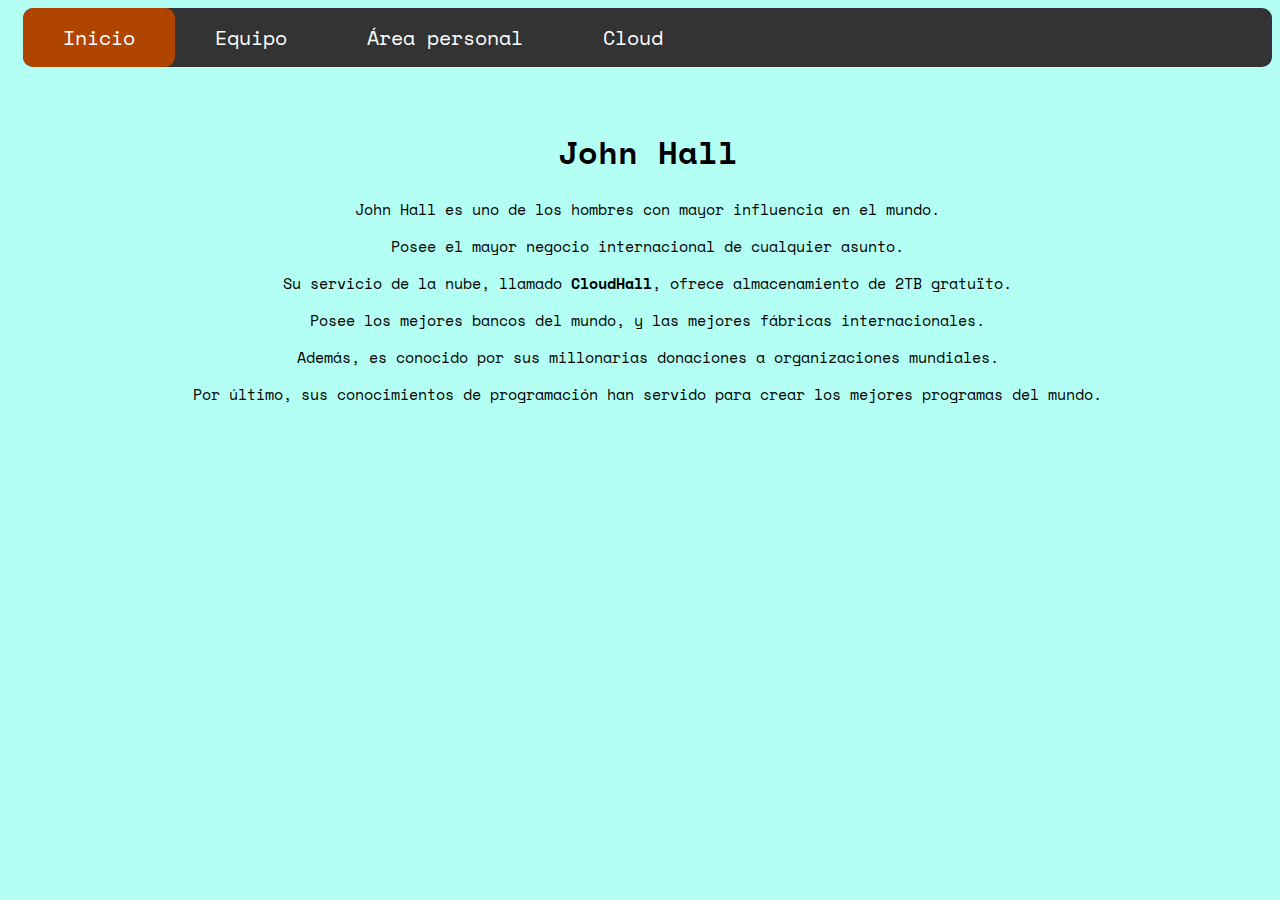
<file: index.html>
<html>

<head>
  <link rel="stylesheet" type="text/css" href="index.css">
  <script type="text/javascript" src="index.js"></script>
  <link href="https://fonts.googleapis.com/css2?family=Space+Mono&display=swap" rel="stylesheet">

  <title>John Hall</title>
</head>

<body>
  <ul>
    <li>
      <a class="active" href="./">Inicio</a>
    </li>
    <li>
      <a href="./equipo">Equipo</a>
    </li>
    <li>
      <a href="./personal">Área personal</a>
    </li>
    <li>
      <a href="https://cloudhall.johnhall.tk" target="_blank">Cloud</a>
    </li>
  </ul>
  <div id="welcome">
    <h1>John Hall </h1>
    <p>John Hall es uno de los hombres con mayor influencia en el mundo.</p>
    <p>Posee el mayor negocio internacional de cualquier asunto.</p>
    <p>Su servicio de la nube, llamado <b>CloudHall</b>, ofrece almacenamiento de 2TB gratuïto.</p>
    <p>Posee los mejores bancos del mundo, y las mejores fábricas internacionales.</p>
    <p>Además, es conocido por sus millonarias donaciones a organizaciones mundiales.</p>
    <p>Por último, sus conocimientos de programación han servido para crear los mejores programas del mundo.</p>
</body>

</html>
</file>
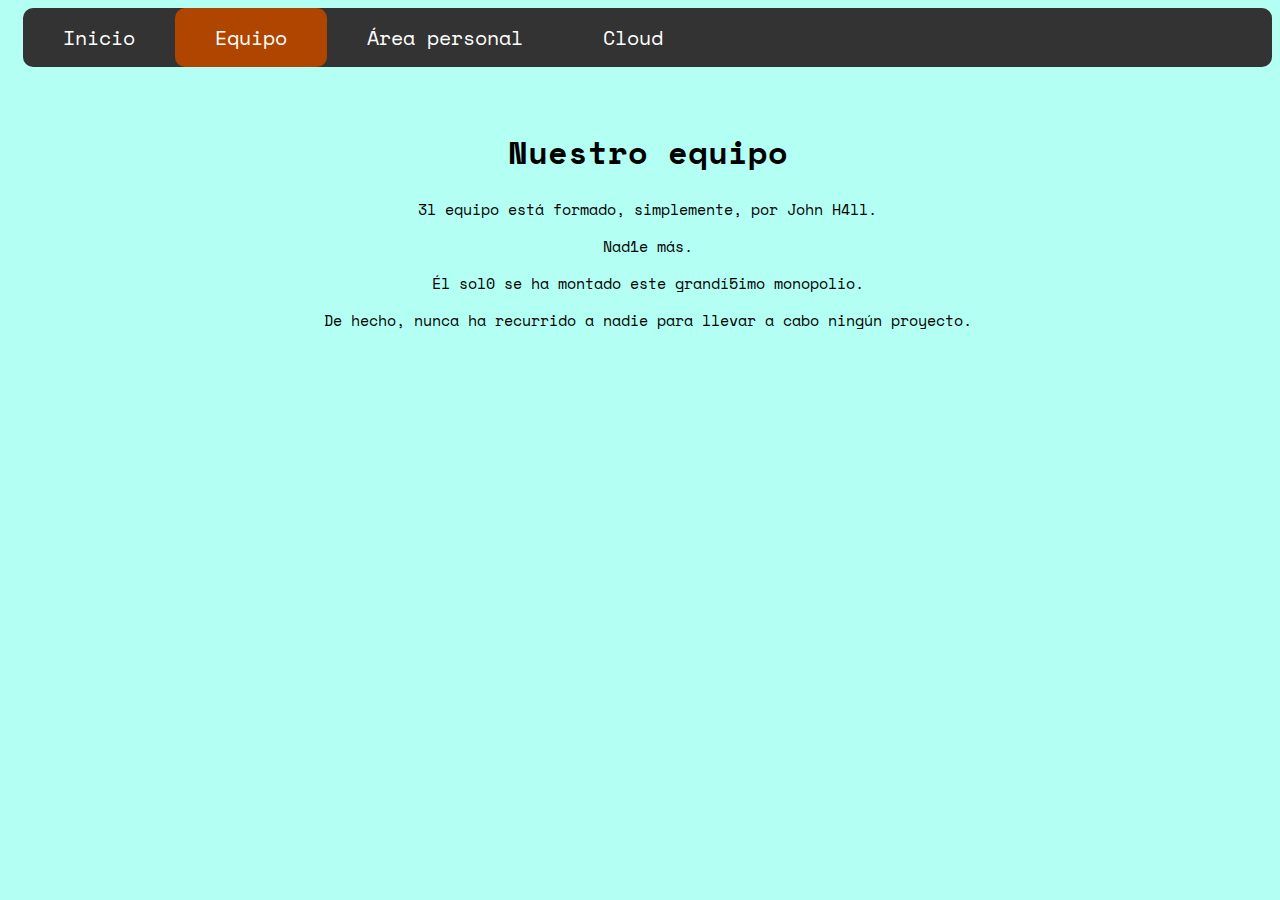
<file: equipo/index.html>
<!DOCTYPE html>
<html lang="es" dir="ltr">

<head>
  <meta charset="utf-8">
  <link rel="stylesheet" type="text/css" href="../index.css">
  <script type="text/javascript" src="../index.js"></script>
  <link href="https://fonts.googleapis.com/css2?family=Space+Mono&display=swap" rel="stylesheet">
  <title>Nuestro equipo</title>
</head>

<body>
  <ul>
    <li>
      <a href="../">Inicio</a>
    </li>
    <li>
      <a class="active" href="./">Equipo</a>
    </li>
    <li>
      <a href="../personal">Área personal</a>
    </li>
    <li>
      <a href="https://cloudhall.johnhall.tk" target="_blank">Cloud</a>
    </li>
  </ul>
  <div id="welcome">
    <h1>Nuestro equipo</h1>
    <p>3l equipo está formado, simplemente, por John H4ll.</p>
    <p>Nad1e más.</p>
    <p>Él sol0 se ha montado este grandí5imo monopolio.</p>
    <p>De hecho, nunca ha recurrido a nadie para llevar a cabo ningún proyecto.</p>
  </div>
</body>

</html>
</file>
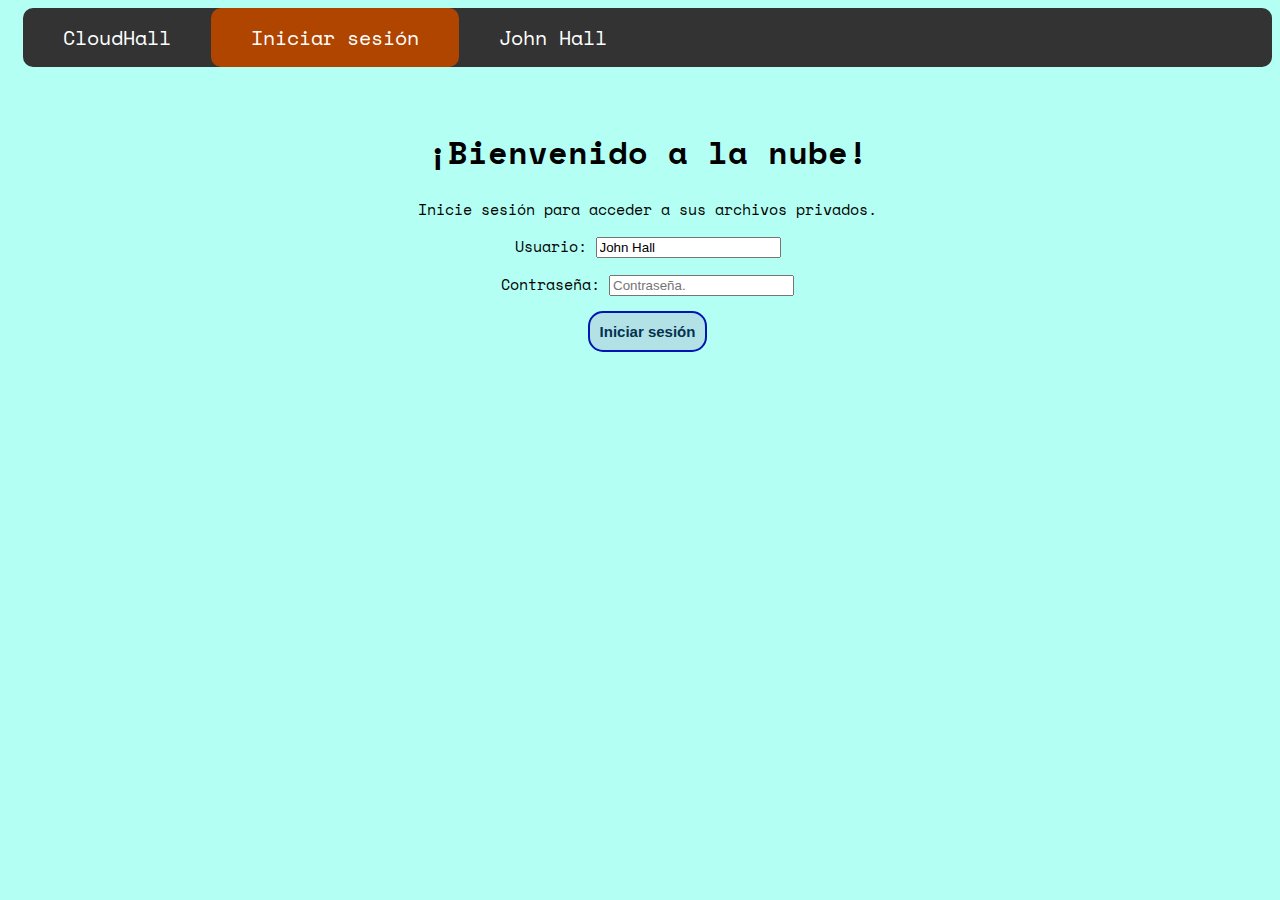
<file: login/index.html>
<!DOCTYPE html>
<html lang="es" dir="ltr">

<head>
  <meta charset="utf-8">
  <link rel="stylesheet" type="text/css" href="../index.css">
  <script type="text/javascript" src="../index.js"></script>
  <link href="https://fonts.googleapis.com/css2?family=Space+Mono&display=swap" rel="stylesheet">
  <title>Iniciar sesión a la nube</title>
</head>

<body>
  <ul>
    <li>
      <a href="../">CloudHall</a>
    </li>
    <li>
      <a class="active" href="./">Iniciar sesión</a>
    </li>
    <li>
      <a href="https://www.johnhall.tk" target="_blank">John Hall</a>
    </li>
  </ul>
  <h1>¡Bienvenido a la nube!</h1>
  <div id="start">
    <p>Inicie sesión para acceder a sus archivos privados.</p>
    <p>Usuario: <input type="text" value="John Hall" id="username"></p>
    <p>Contraseña: <input type="text" placeholder="Contraseña." id="password"></p>
    <input type="button" value="Iniciar sesión" onclick="logIn()" class="boton_personalizado">
  </div>
  <div id="pinIntroduce">
    <p>Sólo para confirmar, introduzca el código privado.</p>
    <input type="button" name="" value=" 1 " id="buttonOne" onclick="selectPin1()" class="boton_personalizado">
    <input type="button" name="" value=" 2 " id="buttonTwo" onclick="selectPin2()" class="boton_personalizado">
    <input type="button" name="" value=" 3 " id="buttonThree" onclick="selectPin3()" class="boton_personalizado">
    <br>
    <input type="button" name="" value=" 4 " id="buttonFour" onclick="selectPin4()" class="boton_personalizado">
    <input type="button" name="" value=" 5 " id="buttonFive" onclick="selectPin5()" class="boton_personalizado">
    <input type="button" name="" value=" 6 " id="buttonSix" onclick="selectPin6()" class="boton_personalizado">
    <br>
    <input type="button" name="" value=" 7 " id="buttonSeven" onclick="selectPin7()" class="boton_personalizado">
    <input type="button" name="" value=" 8 " id="buttonTwEight" onclick="selectPin8()" class="boton_personalizado">
    <input type="button" name="" value=" 9 " id="buttonNine" onclick="selectPin9()" class="boton_personalizado">
    <br>
    <input type="button" name="" value=" * " class="boton_personalizado">
    <input type="button" name="" value=" 0 " id="buttonZero" onclick="selectPin0()" class="boton_personalizado">
    <input type="button" name="" value=" # " class="boton_personalizado">
    <br>
    <br>
  </div>
  <div id="cloud">
    <p>Bienvenido, <b>John Hall</b>.</p>
    <p>Aquí tiene acceso a su nube y todo lo que hay en ella.</p>
    <a href="../resources/empresas.pdf" download title="Empresas"> <img src="../resources/pdf.png" alt="Denuncia" /></a>
    <a href="../resources/importante.zip" download title="Importante"> <img src="../resources/zip.png" alt="Documentos" /></a>
  </div>

</body>

</html>
</file>
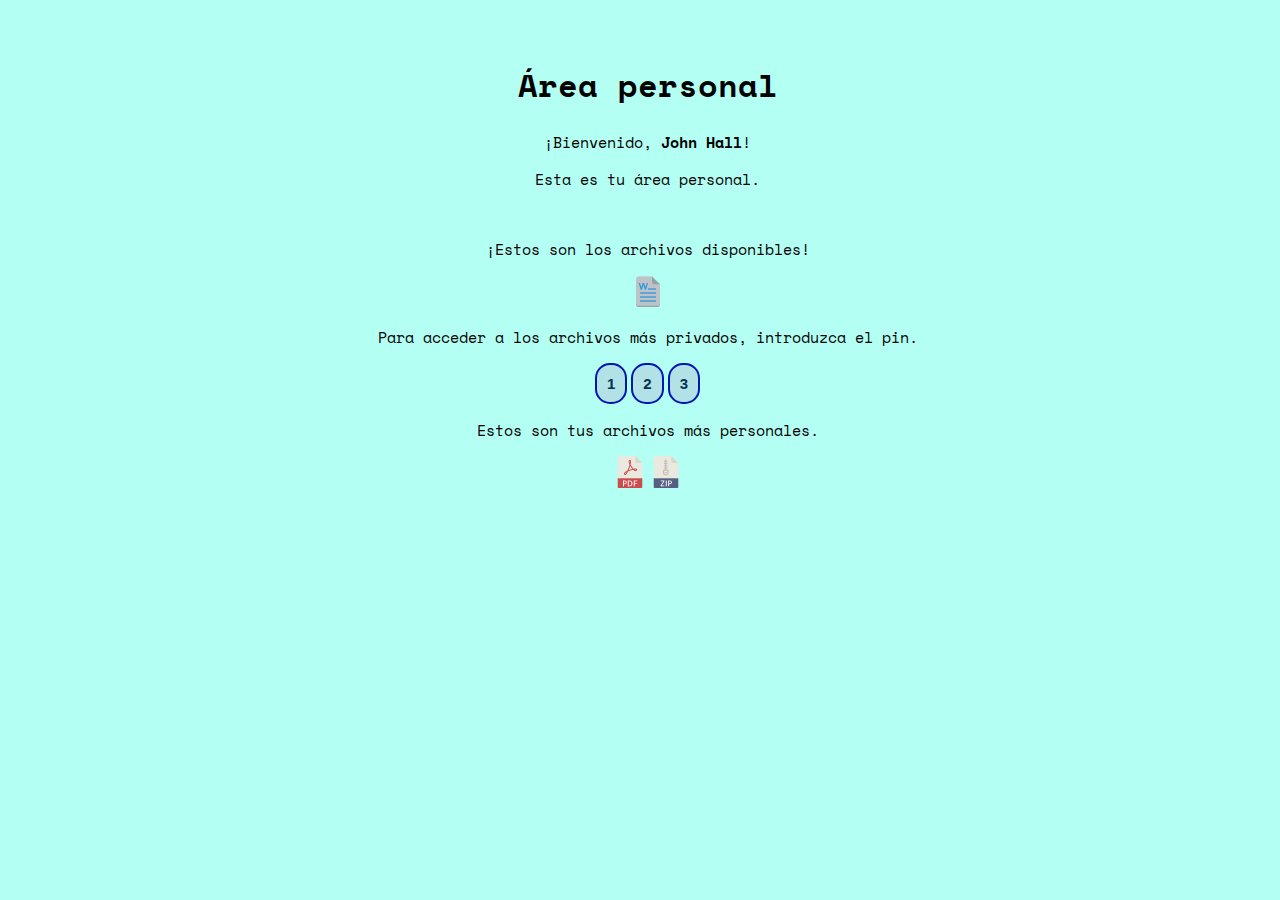
<file: miarea/index.html>
<!DOCTYPE html>
<html lang="es" dir="ltr">

<head>
  <meta charset="utf-8">
  <link rel="stylesheet" type="text/css" href="../index.css">
  <script type="text/javascript" src="../index.js"></script>
  <link href="https://fonts.googleapis.com/css2?family=Space+Mono&display=swap" rel="stylesheet">
  <title>Área personal</title>
</head>

<body>
  <h1>Área personal</h1>
  <p>¡Bienvenido, <b>John Hall</b>!</p>
  <p>Esta es tu área personal.</p>
  <br>
  <div class="open" id="initial">
    <p>¡Estos son los archivos disponibles!</p>
    <a href="../resources/Cartel Cerrado.pdf" download title="Cartel Cerrado"> <img src="word.png" alt="Cartel Cerrado" /></a>
  </div>
  <div id="pincode">
    <p>Para acceder a los archivos más privados, introduzca el pin.</p>
    <p id="textPass"></p>
    <input type="button" name="" value="1" id="buttonOne" onclick="selectPin1()" class="boton_personalizado">
    <input type="button" name="" value="2" id="buttonTwo" onclick="selectPin2()" class="boton_personalizado">
    <input type="button" name="" value="3" id="buttonThree" onclick="selectPin3()" class="boton_personalizado">
  </div>
  <div id="closed" class="open">
    <p>Estos son tus archivos más personales.</p>
    <a href="../resources/Denuncia.pdf" download title="Denuncia"> <img src="pdf.png" alt="Denuncia" /></a>
    <a href="../resources/documentos.zip" download title="Documentos"> <img src="zip.png" alt="Documentos" /></a>
  </div>
</body>

</html>
</file>
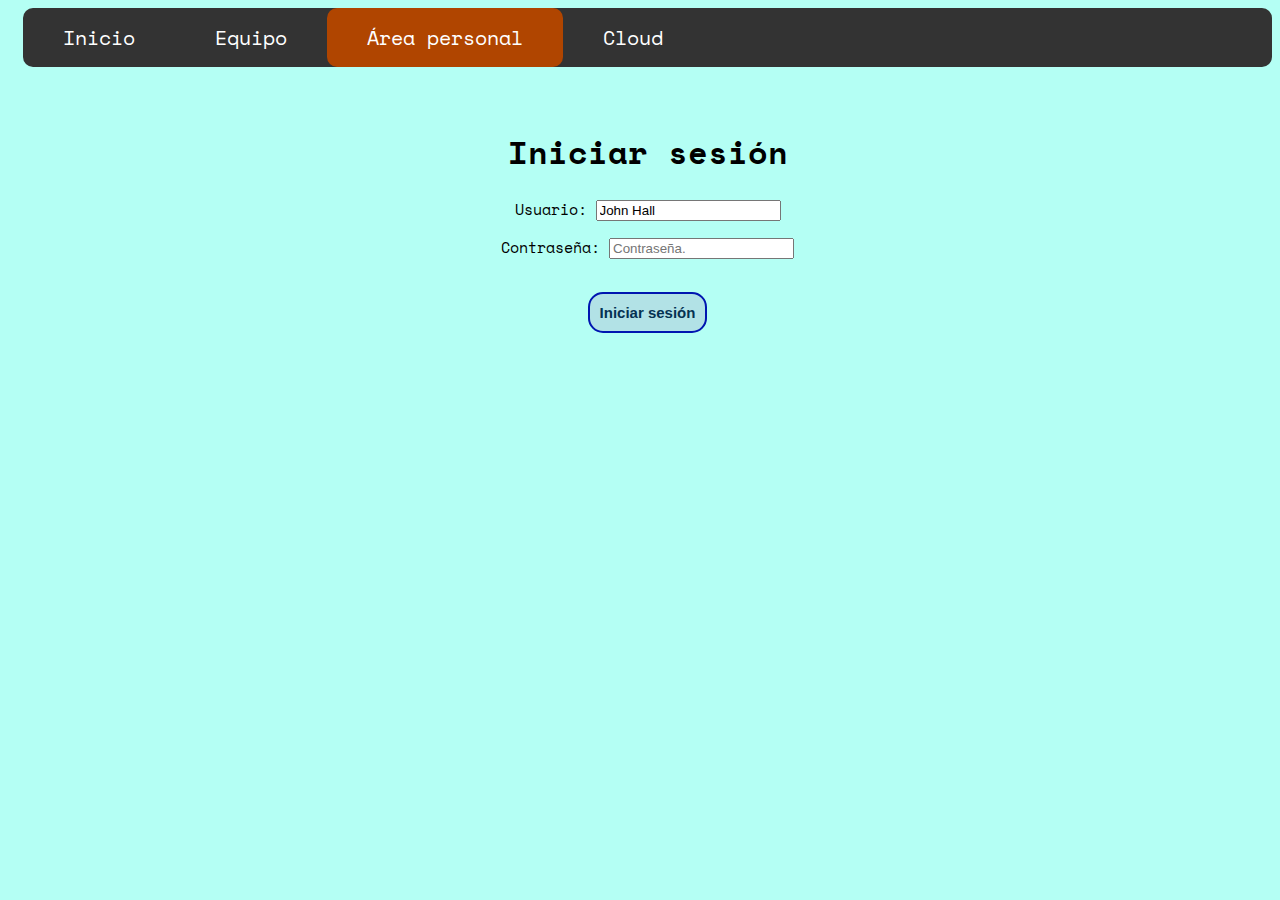
<file: personal/index.html>
<!DOCTYPE html>
<html lang="es" dir="ltr">

<head>
  <meta charset="utf-8">
  <link rel="stylesheet" type="text/css" href="../index.css">
  <script type="text/javascript" src="../index.js"></script>
  <link href="https://fonts.googleapis.com/css2?family=Space+Mono&display=swap" rel="stylesheet">
  <title>Área personal</title>
</head>

<body>
  <ul>
    <li>
      <a href="../">Inicio</a>
    </li>
    <li>
      <a href="../equipo">Equipo</a>
    </li>
    <li>
      <a class="active" href="./">Área personal</a>
    </li>
    <li>
      <a href="https://cloudhall.johnhall.tk" target="_blank">Cloud</a>
    </li>
  </ul>
  <div id="welcome">
    <h1>Iniciar sesión</h1>
    <p>Usuario: <input type="text" id="username" placeholder="Nombre de usuario." value="John Hall"></p>
    <p>Contraseña: <input type="text" id="password" placeholder="Contraseña." title="¿Quién trabaja conmigo?"></p>
    <br>
    <input type="button" value="Iniciar sesión" class="boton_personalizado" onclick="logIn()">
  </div>
</body>

</html>
</file>
<file: index.css>
p {
  font-family: 'Space Mono', monospace;
  font-size: 15px;
}

h1 {
  font-family: 'Space Mono', monospace;
  padding-top: 40px;
  text-align: center;
}

body {
  background-color: rgb(180, 255, 244);
  padding-left: 15px;
  text-align: center;
}

/* Menú */
ul {
  list-style-type: none;
  margin: 0;
  padding: 0;
  overflow: hidden;
  background-color: #333;
  border-radius: 10px;
}

li {
  float: left;
  border-radius: 10px;
}

li a {
  display: block;
  color: white;
  text-align: center;
  padding: 15px 40px;
  text-decoration: none;
  font-size: 20px;
  border-radius: 10px;
  font-family: 'Space Mono', monospace;
}

li a:hover {
  display: block;
  transition: 1s;
}

li a:hover:not(.active) {
  background-color: #111;
  border-radius: 10px;
}

li a:not(hover) {
  transition: 1s;
}

/* Classes and ID */
.textInici {
  text-align: center;
  width: 60%;
  float: right;
  padding-right: 5px;
}

.boton_personalizado {
  text-decoration: none;
  padding: 10px;
  font-weight: 600;
  font-size: 15px;
  color: rgb(5, 50, 82);
  background-color: rgb(178, 226, 230);
  opacity: 100%;
  border-radius: 15px;
  border: 2px solid #0016b0;
}

.boton_personalizado:hover {
  color: rgb(214, 39, 39);
  background-color: #ffffff;
  background-image: none;
  cursor: pointer;
  transition: 0.3s;
}

.active {
  background-color: #B04500;
}

.active:hover {
  background-color: #732D00;
}

.cloudImage {
  width: 35%;
  float: left;
  text-align: center;
  transition: 3s;
  opacity: 100%;
}

.cloudImage:hover {
  transition: 3s;
  opacity: 50%;
}

.tooltiptext {
  visibility: hidden;
  position: absolute;
  background-color: rgb(55, 55, 55);
  border-radius: 10px;
  color: white;
  width: 180px;
  bottom: 100%;
  left: 50%;
  margin-left: -90px;
  padding: 10px;
  opacity: 0;
  transition: opacity 1s;
  box-shadow: 5px 5px 10px grey;
}

.tooltiptext::after {
  content: " ";
  position: absolute;
  top: 100%;
  /* At the bottom of the tooltip */
  left: 50%;
  margin-left: -5px;
  border-width: 5px;
  border-style: solid;
  border-color: rgb(55, 55, 55) transparent transparent transparent;
}

.tooltip {
  position: relative;
  display: inline-block;
}

.tooltip:hover .tooltiptext {
  visibility: visible;
  opacity: 1;
}

.tooltip:not(hover) .tooltiptext {
  transition: 1s;
}

#pinIntroduce {
  display: none;
}

#cloud {
  display: none;
  background-color: rgb(95, 174, 176);
  border-radius: 20px;
  padding: 10px;
  box-shadow: 5px 5px 10px grey;
}
</file>
